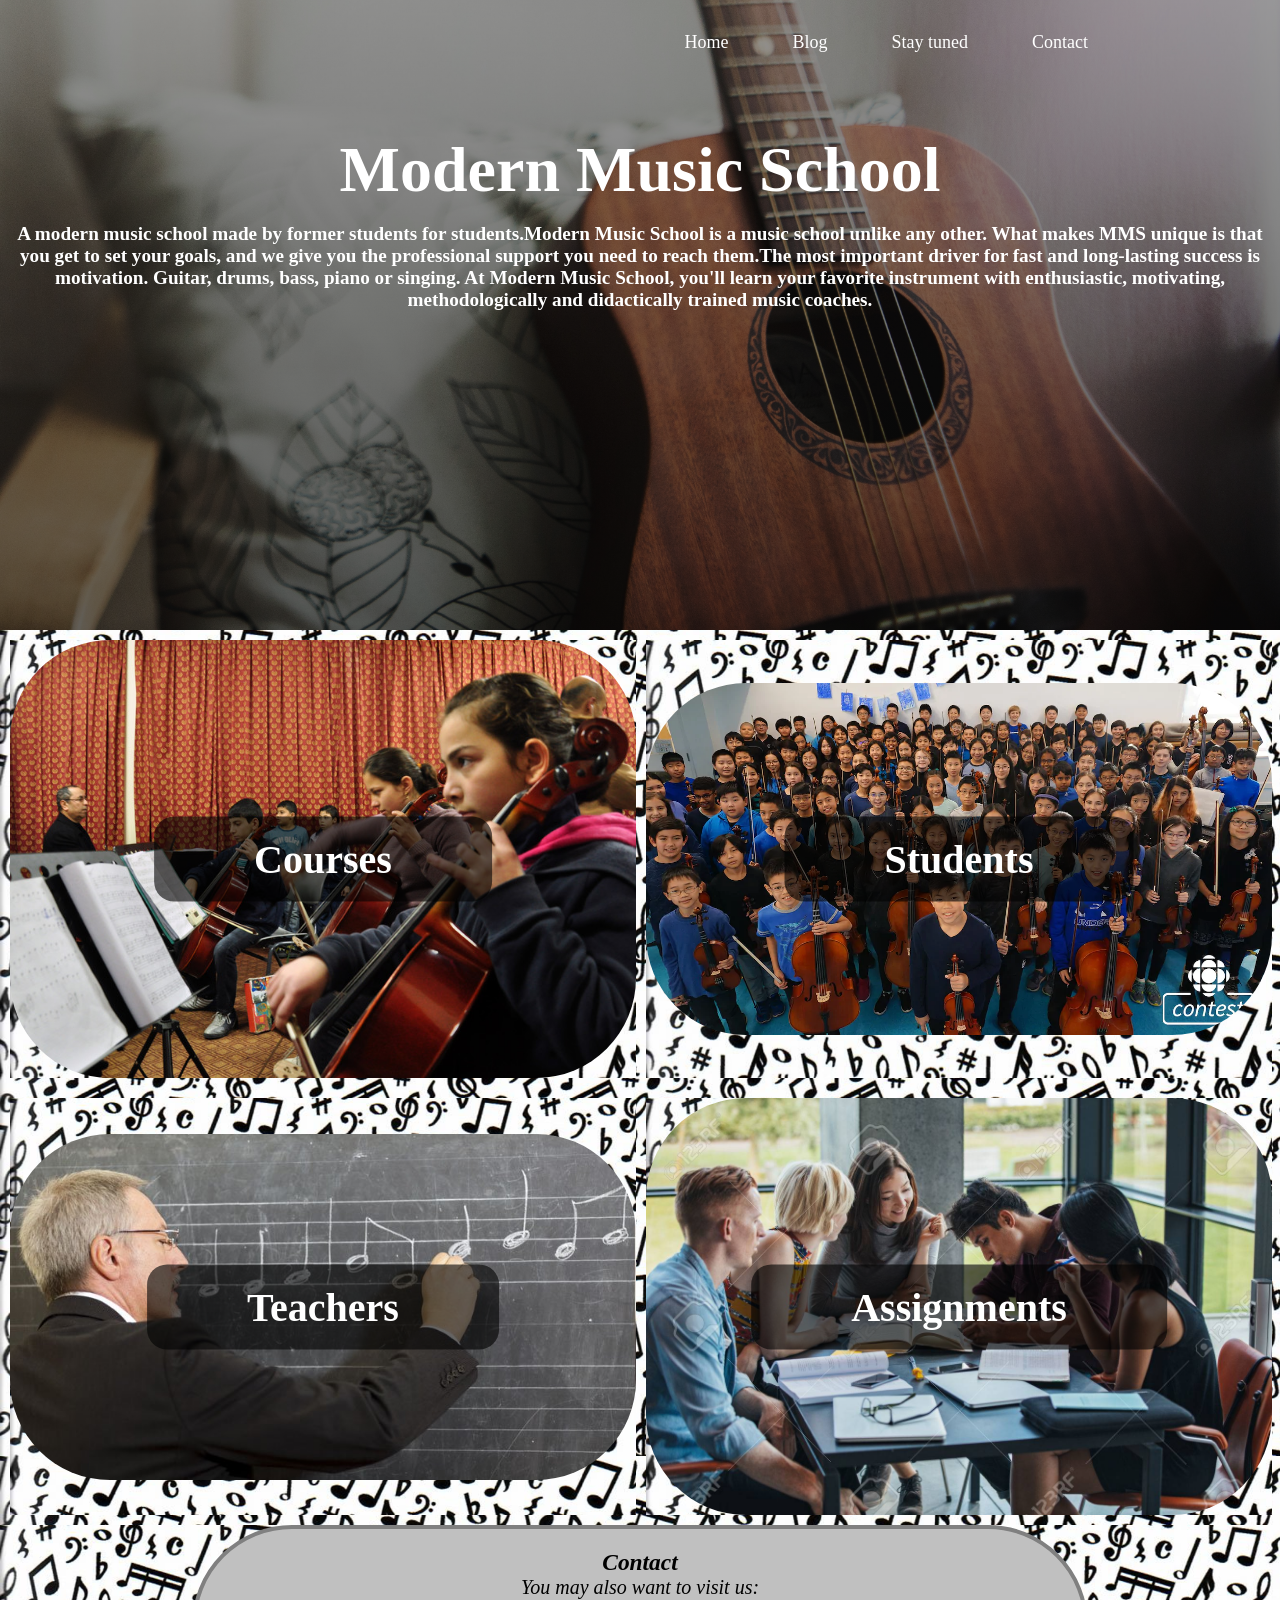
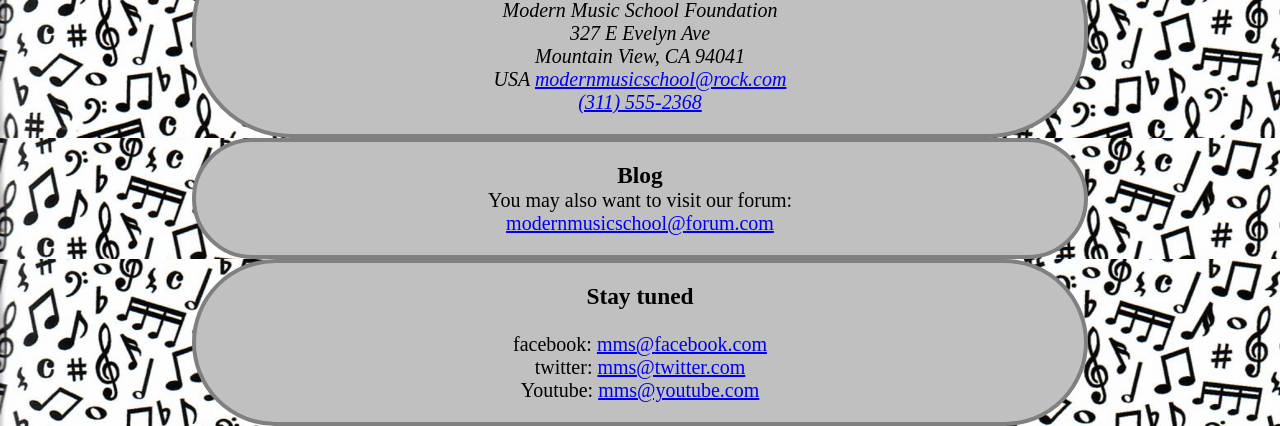
<file: project 1 school bootcamp/index.html>
<!DOCTYPE html>
<html lang="en">


<head>
    <meta charset="UTF-8">
    <meta name="viewport" content="width=device-width, initial-scale=1.0">
    <link rel="stylesheet" href="./css/styles.css">
    <title>School</title>
</head>


<body>


    <div class="header">
        <div class="header_container">
            <div class="header_navbar">
                <ul class="header_ul">
                    <li class="header_li"><a class="header_link" href="#">Home</a></li>
                    <li class="header_li"><a class="header_link" href="#">Blog</a></li>
                    <li class="header_li"><a class="header_link" href="#">Stay tuned</a></li>
                    <li class="header_li"><a class="header_link" href="#">Contact</a></li>
                </ul>
            </div>
        </div>
        <div class="header_text-container">
            <h1 class="header_h1">Modern Music School</h1>
            <p class="header_p">A modern music school made by former students for students.Modern Music
                 School is a music school unlike any other. What makes MMS unique is that you get to set
                  your goals, and we give you the professional support you need to reach them.The most 
                  important driver for fast and long-lasting success is motivation. Guitar, drums, bass, 
                  piano or singing. At Modern Music School, you'll learn your favorite instrument with 
                  enthusiastic, motivating, methodologically and didactically trained music coaches.</p>
        </div>
    </div>


    <div class="grid">
        <div class="box box1 container">
            <div>
                <img class="img" src="./image/courses.jpg" style="width:100%" >
            </div>
            <div class="centered">
                <h1><a class="list" href="./courses form.html">Courses</a></h1>
            </div>
        </div>
        <div class="box box2 container">
            <div><img class="img" src="./image/students.webp" style="width:100%" >
            </div>
            <div class="centered">
                <h1><a class="list" href="./students form.html">Students</a></h1>
            </div>
        </div>
        <div class="box box3 container">
            <div><img class="img" src="./image/music teachers.jpg" style="width:100%" >
            </div>
            <div class="centered">
                <h1><a class="list" href="./teachers form.html">Teachers</a></h1>
            </div>
        </div>
        <div class="box box4 container">
            <div>
                <img class="img" src="./image/assignment.jpg" style="width:100%" >
            </div>
            <div class="centered">
                <h1><a class="list" href="./assignment form.html">Assignments</a></h1>
            </div>
        </div>
    </div>

    <div class="container1">
        <address class="contact">
                <h3>Contact</h3>
                You may also want to visit us:<br>
                Modern Music School Foundation<br>
                327 E Evelyn Ave<br>
                Mountain View, CA 94041<br>
                USA
                <a href="modernmusicschool@rock.com">modernmusicschool@rock.com</a><br>
                <a href="tel:+13115552368">(311) 555-2368</a>
        </address>
    </div>
    

    <div class="container2">
        <div class="blog">
            <h3>Blog</h3>
            You may also want to visit our forum:<br>
            <a href="modernmusicschool@forum.com">modernmusicschool@forum.com</a><br>
        </div>
    </div>

    <div class="container3">
        <div class="staytuned">
            <h3>Stay tuned</h3><br>
            <ul>
                facebook: <a href="mms@facebook.com">mms@facebook.com</a><br>
                twitter: <a href="mms@twitter.com">mms@twitter.com</a><br>
                Youtube: <a href="mms@youtube.com">mms@youtube.com</a>
            </ul>
        </div>
    </div>
    
</body>
</html>
</file>
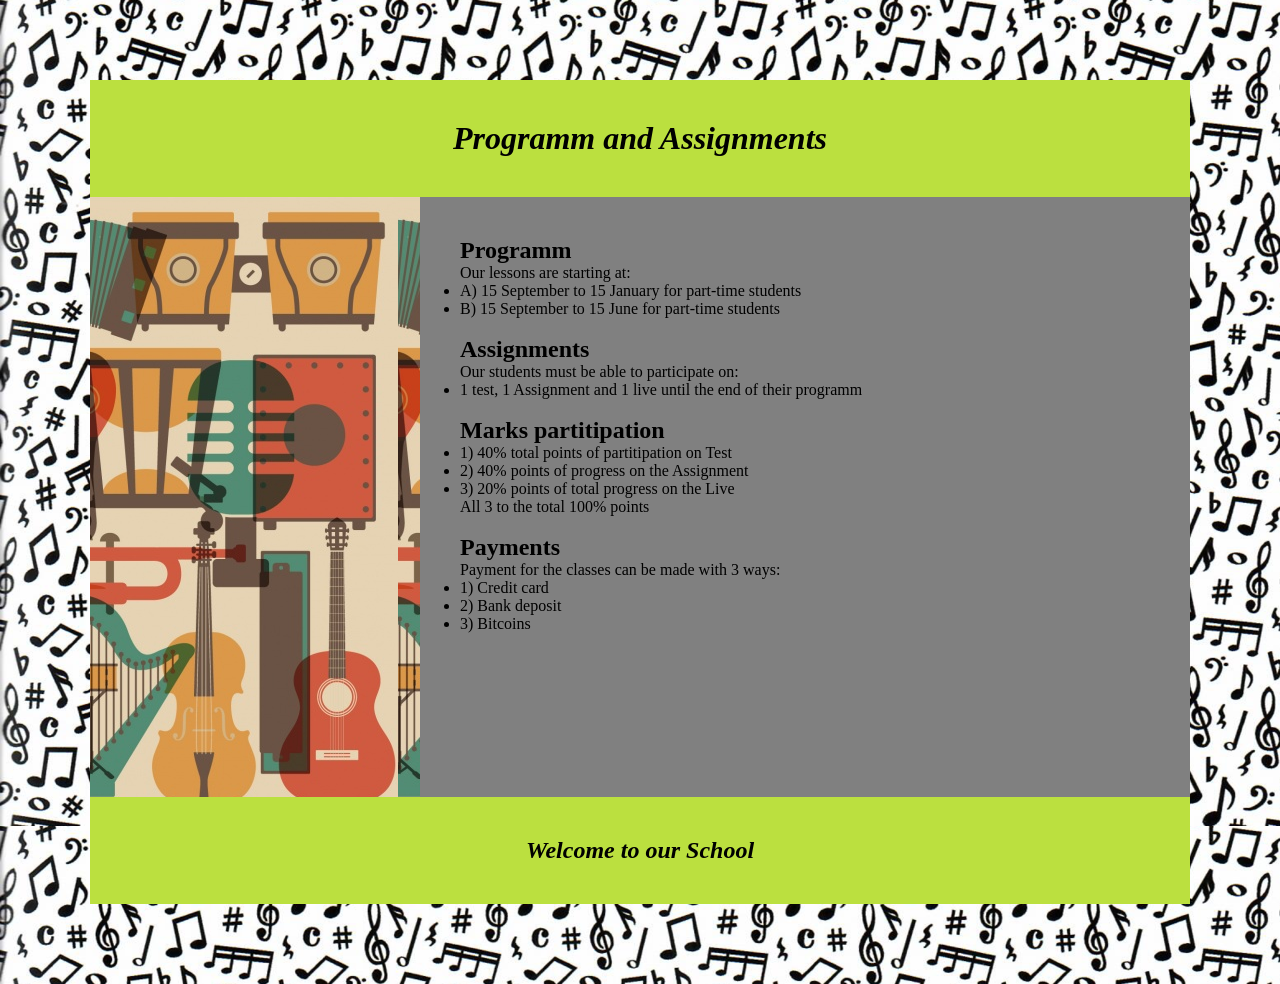
<file: project 1 school bootcamp/assignment form.html>
<!DOCTYPE html>
<html lang="en">
<head>
    <meta charset="UTF-8">
    <meta name="viewport" content="width=device-width, initial-scale=1.0">
    <link rel="stylesheet" href="./css/stylesassignment.css">
    <title>Programm and Assignments</title>
</head>
<body>

    <div id="container">
        <header>
           <p><h1> Programm and Assignments </h1></p>
        </header>
        <main>
            <aside>

            </aside>
            <section>
                <div class="box">
                    <h2>Programm</h2>
                        <ul>Our lessons are starting at:<br>
                            <li>A) 15 September to 15 January for part-time students</li>
                            <li>B) 15 September to 15 June for part-time students</li><br>               
                        </ul>

                    <h2>Assignments</h2>
                        <ul>Our students must be able to participate on:
                            <li>1 test, 1 Assignment and 1 live until the end of their programm</li><br>
                        </ul>

                    <h2>Marks partitipation</h2>
                        <ul>
                            <li>1) 40% total points of partitipation on Test</li>
                            <li>2) 40% points of progress on the Assignment</li>
                            <li>3) 20% points of total progress on the Live</li>
                            All 3 to the total 100% points
                        </ul><br>
                
                    <h2>Payments</h2>
                        <ul>Payment for the classes can be made with 3 ways:
                            <li>1) Credit card</li>
                            <li>2) Bank deposit</li>
                            <li>3) Bitcoins</li>
                        </ul>
                </div>
           
            </section>

        </main>
        <footer>
            <p><h2> Welcome to our School </h2></p>

        </footer>
    
    
</body>
</html>
</file>
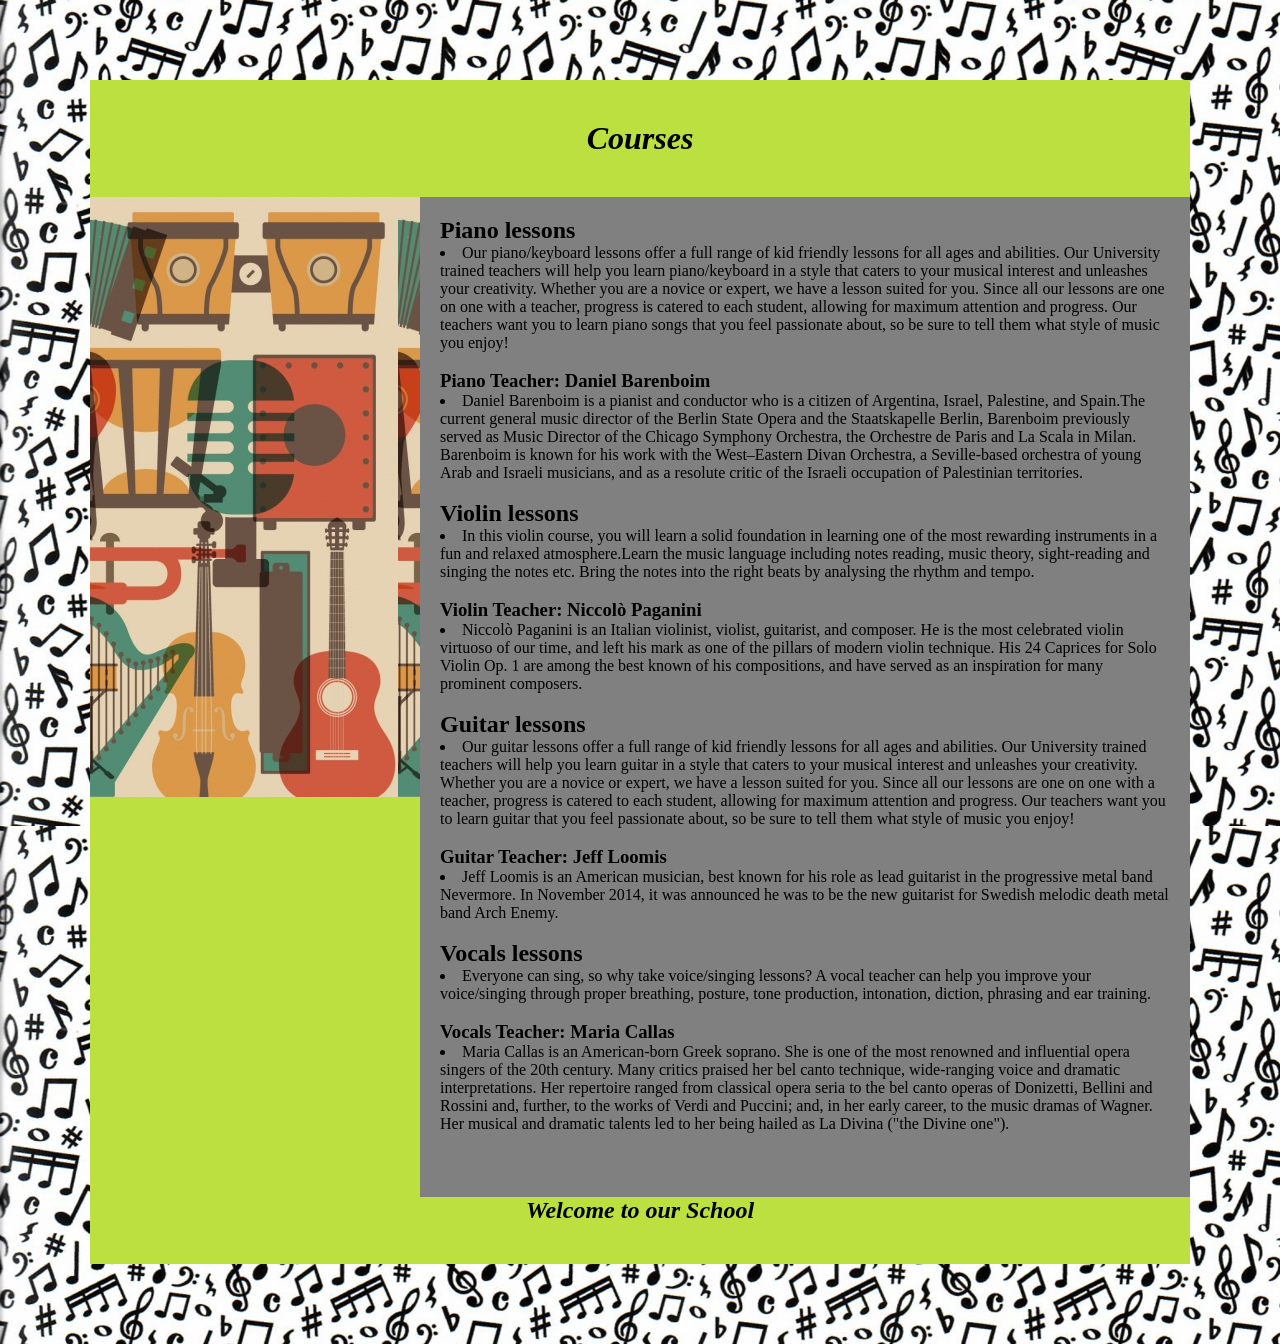
<file: project 1 school bootcamp/courses form.html>
<!DOCTYPE html>
<html lang="en">
<head>
    <meta charset="UTF-8">
    <meta name="viewport" content="width=device-width, initial-scale=1.0">
    <link rel="stylesheet" href="./css/stylescourses.css">
    <title>Courses</title>
</head>
<body>

    <div id="container">
        <header>
           <p><h1> Courses </h1></p>
        </header>
        <main>
            <aside>

            </aside>
            <section>
                <div class="box">
                    <h2>Piano lessons</h2>
                    <li>Our piano/keyboard lessons offer a full range of kid friendly lessons for all ages
                        and abilities. Our University trained teachers will help you learn piano/keyboard
                        in a style that caters to your musical interest and unleashes your creativity. 
                        Whether you are a novice or expert, we have a lesson suited for you. Since all 
                        our lessons are one on one with a teacher, progress is catered to each student,
                        allowing for maximum attention and progress. Our teachers want you to learn 
                        piano songs that you feel passionate about, so be sure to tell them what style 
                        of music you enjoy!</li><br>
                    <h3>Piano Teacher: Daniel Barenboim</h3>
                    <li>Daniel Barenboim  is a pianist and conductor who is a citizen of Argentina, Israel,
                        Palestine, and Spain.The current general music director of the Berlin State Opera 
                        and the Staatskapelle Berlin, Barenboim previously served as Music Director of the 
                        Chicago Symphony Orchestra, the Orchestre de Paris and La Scala in Milan.
                        Barenboim is known for his work with the West–Eastern Divan Orchestra, a 
                        Seville-based orchestra of young Arab and Israeli musicians, and as a resolute 
                        critic of the Israeli occupation of Palestinian territories.</li><br>

                    <h2>Violin lessons</h2>
                    <li>In this violin course, you will learn a solid foundation in learning one of the
                        most rewarding instruments in a fun and relaxed atmosphere.Learn the music language
                        including notes reading, music theory, sight-reading and singing the notes etc.
                        Bring the notes into the right beats by analysing the rhythm and tempo.</li><br>
                    <h3>Violin Teacher: Niccolò Paganini</h3>
                    <li>Niccolò Paganini is an Italian violinist, violist, guitarist, and composer. 
                        He is the most celebrated violin virtuoso of our time, and left his mark as 
                        one of the pillars of modern violin technique. His 24 Caprices for Solo Violin Op. 1 
                        are among the best known of his compositions, and have served as an inspiration for 
                        many prominent composers.</li><br>

                    <h2>Guitar lessons</h2>
                    <li>Our guitar lessons offer a full range of kid friendly lessons for all ages and 
                        abilities. Our University trained teachers will help you learn guitar in a style 
                        that caters to your musical interest and unleashes your creativity. Whether you 
                        are a novice or expert, we have a lesson suited for you. Since all our lessons are 
                        one on one with a teacher, progress is catered to each student, allowing for maximum 
                        attention and progress. Our teachers want you to learn guitar that you feel passionate 
                        about, so be sure to tell them what style of music you enjoy!</li><br>
                    <h3>Guitar Teacher: Jeff Loomis</h3>
                    <li>Jeff Loomis is an American musician, best known for his role as lead guitarist in the 
                        progressive metal band Nevermore. In November 2014, it was announced he was to be the 
                        new guitarist for Swedish melodic death metal band Arch Enemy.</li><br>

                    <h2>Vocals lessons</h2>
                    <li>Everyone can sing, so why take voice/singing lessons? A vocal teacher can help you 
                        improve your voice/singing through proper breathing, posture, tone production, intonation, 
                        diction, phrasing and ear training.</li><br>
                    <h3>Vocals Teacher: Maria Callas</h3>
                    <li>Maria Callas is an American-born Greek soprano. She is one of the most 
                        renowned and influential opera singers of the 20th century. Many critics praised her bel 
                        canto technique, wide-ranging voice and dramatic interpretations. Her repertoire ranged 
                        from classical opera seria to the bel canto operas of Donizetti, Bellini and Rossini and, 
                        further, to the works of Verdi and Puccini; and, in her early career, to the music dramas 
                        of Wagner. Her musical and dramatic talents led to her being hailed as La Divina
                        ("the Divine one").</li>    

                    
                </div>
           
            </section>

        </main>
        <footer>
            <p><h2> Welcome to our School </h2></p>

        </footer>
    
    
</body>
</html>
</file>
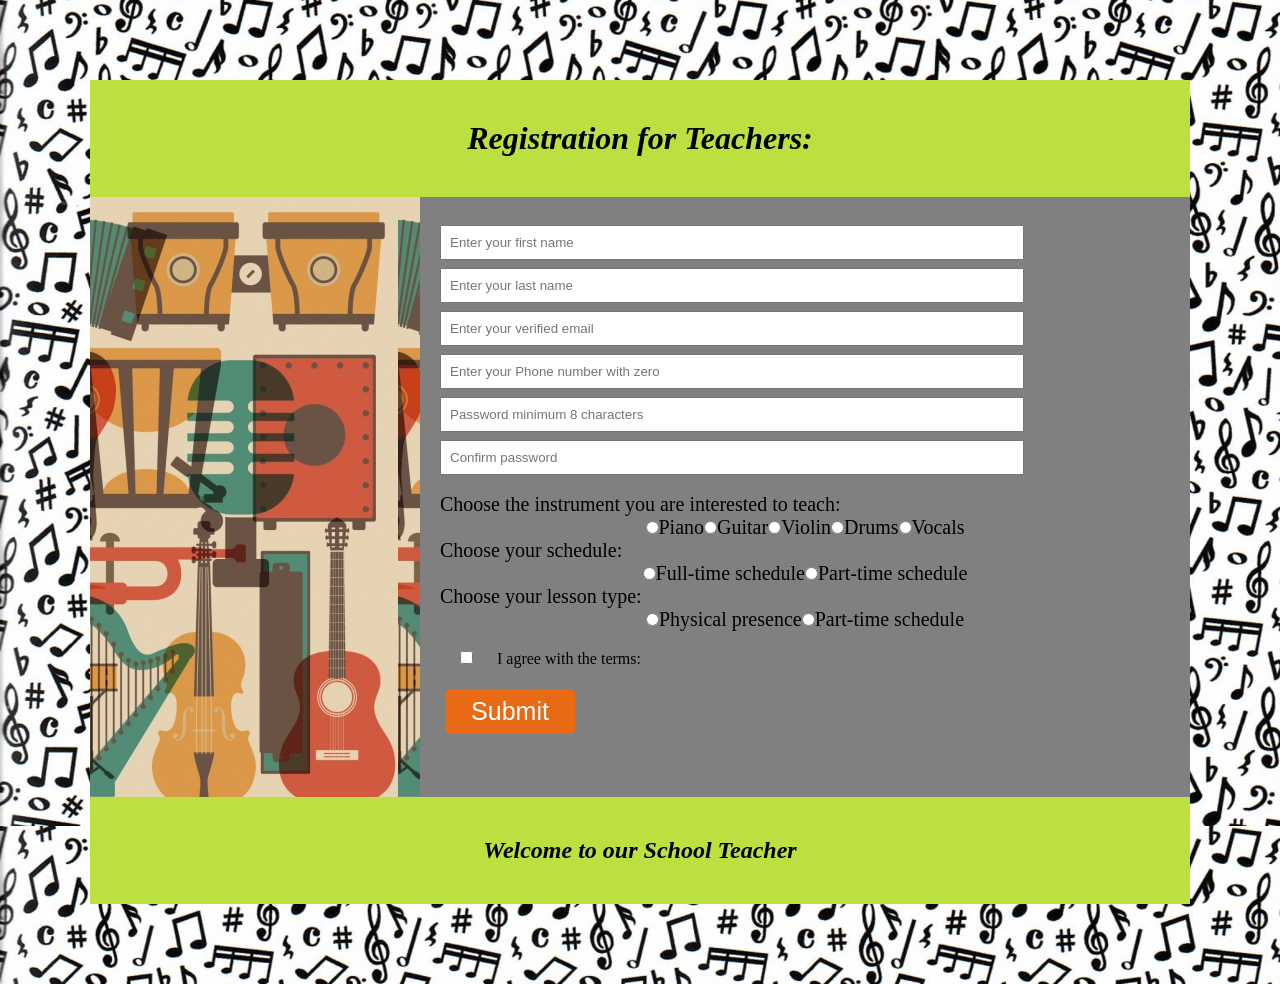
<file: project 1 school bootcamp/teachers form.html>
<!DOCTYPE html>
<html lang="en">
<head>
    <meta charset="UTF-8">
    <meta name="viewport" content="width=device-width, initial-scale=1.0">
    <link rel="stylesheet" href="./css/stylesteachers.css">
    <title>Students Registration</title>
</head>
<body>

    <div id="container">
        <header>
           <p><h1> Registration for Teachers: </h1></p>
        </header>
        <main>
            <aside>

            </aside>
            <section>
                <form action="" method="">
                    <input type="text" class="input" id="name" placeholder="Enter your first name"/> 
                    <input type="text" class="input" id="lastname" placeholder="Enter your last name"/>
                    <input required type="email" id="email" class="input" placeholder="Enter your verified email"/>
                    <input  type="tel" min="0" max="11" id="num" class="input" placeholder="Enter your Phone number with zero"/>
                    <input  type="password" min="8" max="20" id="password" class="input" placeholder="Password minimum 8 characters"/>
                    <input  type="password" min="8" max="20" id="passwordConfirm" class="input" placeholder="Confirm password"/><br><br>
                    <p>Choose the instrument you are interested to teach:</p>
                    <div id="instrument">               
                    <input type="radio" id="piano" name="instrument" value="piano"/>
                    <label for="piano">Piano </label>
                    <input  type="radio" id="guitar" name="instrument" value="guitar"/>
                    <label for="guitar">Guitar </label>
                    <input  type="radio" id="violin" name="instrument" value="violin"/>
                    <label for="vocals">Violin </label>
                    <input  type="radio" id="drums" name="instrument" value="drums"/>
                    <label for="vocals">Drums </label>
                    <input  type="radio" id="vocals" name="instrument" value="vocals"/>
                    <label for="violin">Vocals </label><br>
                    </div>
                    <p>Choose your schedule:</p>
                    <div id="instrument">               
                    <input type="radio" id="fulltime" name="instrument" value="fulltime"/>
                    <label for="piano">Full-time schedule </label>
                    <input  type="radio" id="parttime" name="instrument" value="parttime"/>
                    <label for="guitar">Part-time schedule </label><br>
                    </div>
                    <p>Choose your lesson type:</p>
                    <div id="instrument">               
                    <input type="radio" id="physicalpre" name="instrument" value="physicalpre"/>
                    <label for="physicalpre">Physical presence </label>
                    <input  type="radio" id="online" name="instrument" value="online"/>
                    <label for="online">Part-time schedule </label><br>
                    </div>

                    <input  type="checkbox" id="checkbox" class="check" />
                    <label for="checkbox"> I agree with the terms:</label><br>
                    <input type="submit" id="submit" value="Submit" /><br>
                </form>            
            </section>

        </main>
        <footer>
            <p><h2> Welcome to our School Teacher </h2></p>

        </footer>
    
    
</body>
</html>
</file>
<file: project 1 school bootcamp/css/styles.css>
*{
    padding: 0;
    margin: 0;
    box-sizing: border-box;
}
.header{
    background-image:linear-gradient(rgba(0,0,0,0.4),rgba(0,0,0,0.6)), url(../image/kithara.jpg);
    height: 70vh;
    background-size: cover;
    object-fit: cover;
    background-position: center;
}
.header_active{
    border-bottom:2px solid black;
}
.header_navbar{
    display: flex;
    justify-content: flex-end;
}
.header_ul{
    display:flex;
    margin: auto 10rem;

}
.header_li{
    list-style: none;
    margin: 2rem 2rem;
}
.header_link{
    text-decoration: none;
    color:white;
    font-size: large;

}
.header_text-container{
    text-align: center;
    margin-top: 3rem;
}
.header_p{
    margin-top: 1rem;
    color:white;
    font-weight: bolder;
    font-size: 1.2rem;
}
.header_h1{
    font-size: 4rem;;
    color: white;
}
  .grid {
    min-height: 500px;
    display: flex;
    flex-wrap: wrap;
    flex-direction: row;
    background-image: url(../image/Music_Notes_HTV_1400x.png);
  }
  .grid > div {
    display: flex; 
    flex-basis: calc(50% - 14px);  
    justify-content: center;
    flex-direction: column;    
  }

  .grid > div: {
    display: flex; 
    margin-top: 0px;
    flex-basis: calc(100% - 22px);  
    justify-content: center;
    flex-direction: column;
  }
  .grid > div > div {
    display: flex;
    justify-content: center;
    flex-direction: row;
    font-size:large;   
  }

.box {
     margin: 10px 0 10px 10px;
}
.box1 { background-image: url(../image/Music_Notes_HTV_1400x.png); }
.box2 { background-image: url(../image/Music_Notes_HTV_1400x.png); }
.box3 { background-image: url(../image/Music_Notes_HTV_1400x.png); }
.box4 { background-image: url(../image/Music_Notes_HTV_1400x.png); }

.container{
    position: relative;
    text-align: center;
    color:whitesmoke; 
    overflow: hidden;   
}

img{
    max-width: 100%;
    max-height: 100%;
    border-radius: 100px;   
}
.list{
    font-size: 40px;
    color: white;
    text-decoration: none;
    background-color: rgba(0, 0, 0, 0.6);
    padding:20px 100px;
    width: 300px;
    border-radius: 20px;

}

.centered {
    position: absolute;
    top: 50%;
    left: 50%;
    transform: translate(-50%, -50%);
    text-decoration: none;
}
.container1{
    background-image: url(../image/Music_Notes_HTV_1400x.png);
    margin-left: auto;
    margin-right: auto;
}
.contact{
    margin-left: auto;
    margin-right: auto;
    border:4px solid grey;
    border-radius:100px;
    background-color:silver;
    text-align: center;
    padding: 20px 0;
    font-size: 20px;
    width: 70%;
    height: auto;
}
.container2{
    background-image: url(../image/Music_Notes_HTV_1400x.png);
    margin-left: auto;
    margin-right: auto;
}
.blog{
    margin-left: auto;
    margin-right: auto;
    border:4px solid grey;
    border-radius:100px;
    background-color:silver;
    text-align: center;
    padding: 20px 0;
    font-size: 20px;
    width: 70%;
    height: auto;
}
.container3{
    background-image: url(../image/Music_Notes_HTV_1400x.png);
    margin-left: auto;
    margin-right: auto;
}
.staytuned{
    margin-left: auto;
    margin-right: auto;
    border:4px solid grey;
    border-radius:100px;
    background-color:silver;
    text-align: center;
    padding: 20px 0;
    font-size: 20px;
    width: 70%;
    height: auto;
}


/*.section{
    width:auto;
    height:auto;
    background-color:tomato;
    font-size: larger;
    float: left;
    border:5px outset rgb(58, 43, 43);
    border-radius:30px;
    margin-left: 500px;
    margin-top: 35px;
    text-align:center;
}

@media only Screen and (max-width:1000px){
    .middle_container{
        background-image: url(../image/music\ pattern.png);
        height:350px;
        flex-wrap: wrap;
        display: flex;
    }
    .row{
        display: flex;
        flex-wrap: wrap;
        flex-direction: column;
    }

    .column{
        display: flex;
        flex-wrap: wrap;
        flex-direction: column;
    }
}*/
</file>
<file: project 1 school bootcamp/css/stylesassignment.css>
*{
    margin:0;
    padding:0;
    box-sizing:border-box;
}
body{
    background-image: url(../image/Music_Notes_HTV_1400x.png);
}
#container{
    max-width:1100px;
    margin:80px auto;
}
header {
    padding-top:40px;
    padding-bottom:40px;
    background-color:rgb(187, 224, 63);
    text-align: center;
    font-style: italic;
}
main {
    height:600px;
}
aside {
    float:left;
    background-image: url(../image/collectionmusicinstr.png);
    width:30%;
    height:600px;
}
section {
    float:left;
    background-color:gray;
    width:70%;
    height:600px;
}
footer {
    padding-top:40px;
    padding-bottom:40px;
    background-color: rgb(187, 224, 63);
    text-align: center;
    font-style: italic;
}
.box{
    margin:40px;
}
</file>
<file: project 1 school bootcamp/css/stylescourses.css>
*{
    margin:0;
    padding:0;
    box-sizing:border-box;
}
body{
    background-image: url(../image/Music_Notes_HTV_1400x.png);
}
#container{
    max-width:1100px;
    margin:80px auto;
}
header {
    padding-top:40px;
    padding-bottom:40px;
    background-color:rgb(187, 224, 63);
    text-align: center;
    font-style: italic;
}
main {
    height:600px;
}
aside {
    float:left;
    background-image: url(../image/collectionmusicinstr.png);
    width:30%;
    height:600px;
}
section {
    float:left;
    background-color:gray;
    width:70%;
    height:1000px;
}
footer {
    padding-top:40px;
    padding-bottom:40px;
    background-color: rgb(187, 224, 63);
    text-align: center;
    font-style: italic;
}
.box{
    margin:20px;
}
</file>
<file: project 1 school bootcamp/css/stylesteachers.css>
*{
    margin:0;
    padding:0;
    box-sizing:border-box;
}
body{
    background-image: url(../image/Music_Notes_HTV_1400x.png);
}
#container{
    max-width:1100px;
    margin:80px auto;
}
header {
    padding-top:40px;
    padding-bottom:40px;
    background-color:rgb(187, 224, 63);
    text-align: center;
    font-style: italic;
}
main {
    height:600px;
}
aside {
    float:left;
    background-image: url(../image/collectionmusicinstr.png);
    width:30%;
    height:600px;
}
section {
    float:left;
    background-color:gray;
    width:70%;
    height:600px;
}
footer {
    padding-top:40px;
    padding-bottom:40px;
    background-color: rgb(187, 224, 63);
    text-align: center;
    font-style: italic;
}
.input {
    padding: 8px;
    margin-top: 8px;
    width: 80%;
}
#instrument{
    display: flex;
    align-items: center;
    justify-content: center;
    font-size: 20px;
}
p{
    font-size: 20px;
}
#submit{
    background-color: rgb(233, 106, 21);
    font-size: 25px;
    width: 130px;
    border: none;
    padding: 8px;
    margin-top: 15px; 
    border-radius: 5px;
    color: white;
    cursor: pointer;
    margin: 5px;
}
.check{
    margin:20px;
}
form{
    margin:20px;
}
</file>
